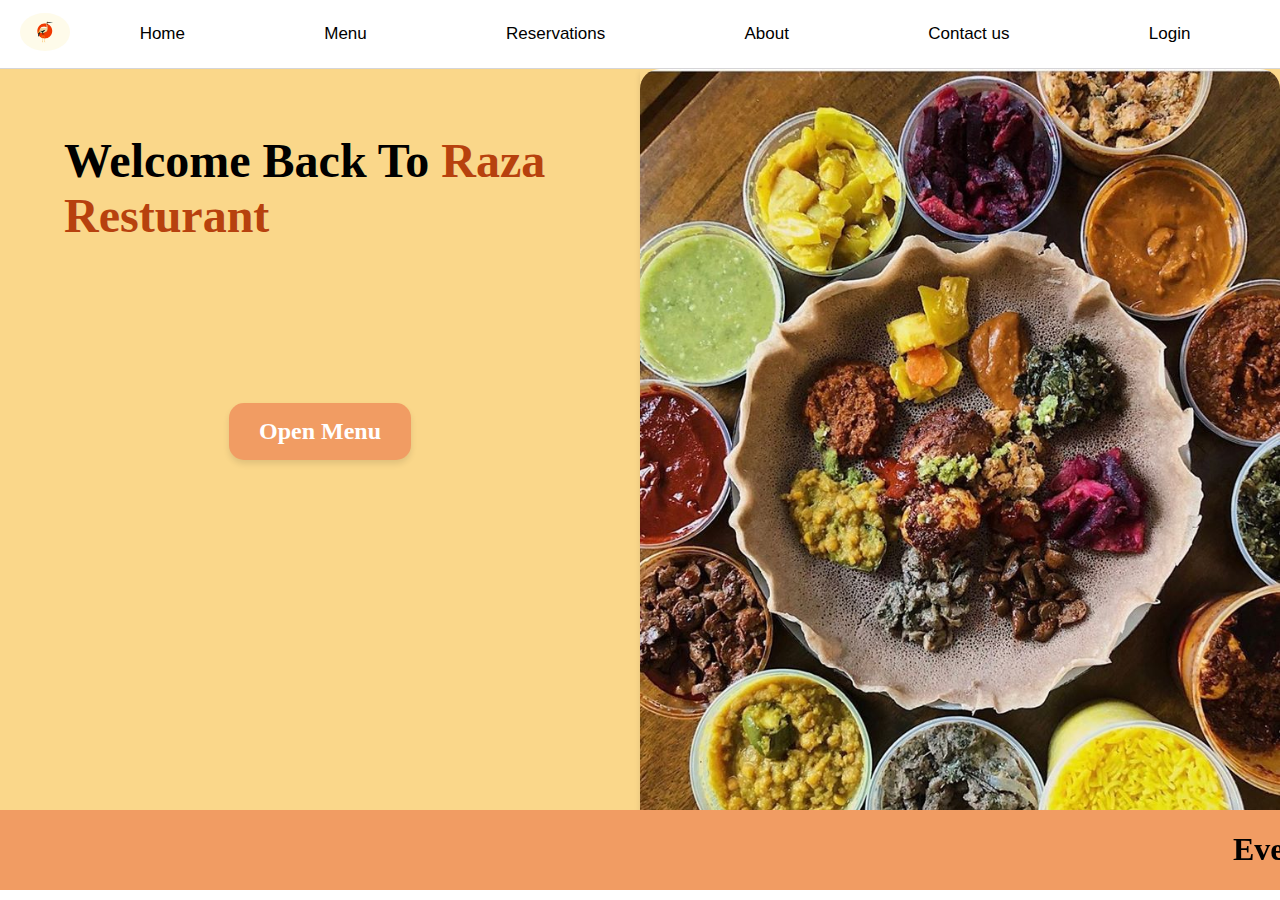
<file: index.html>
<!DOCTYPE html>
<html lang="en">
<head>
    <meta charset="UTF-8">
    <meta name="viewport" content="width=device-width, initial-scale=1.0">
    <title>Raza index page</title>
</head>
<frameset rows="*,10%" border="0px">
    <frame class="middle-frame" src="./homepage.html" name="main_page"/>
    <frame class="lower-frame" src="./footer.html" name="lower_page"/>
</frameset>
<noframes>
    <body>
        Please upgrade your browser. Your current version of your website does not support framesets!
    </body>
</noframes>
</html>
</file>
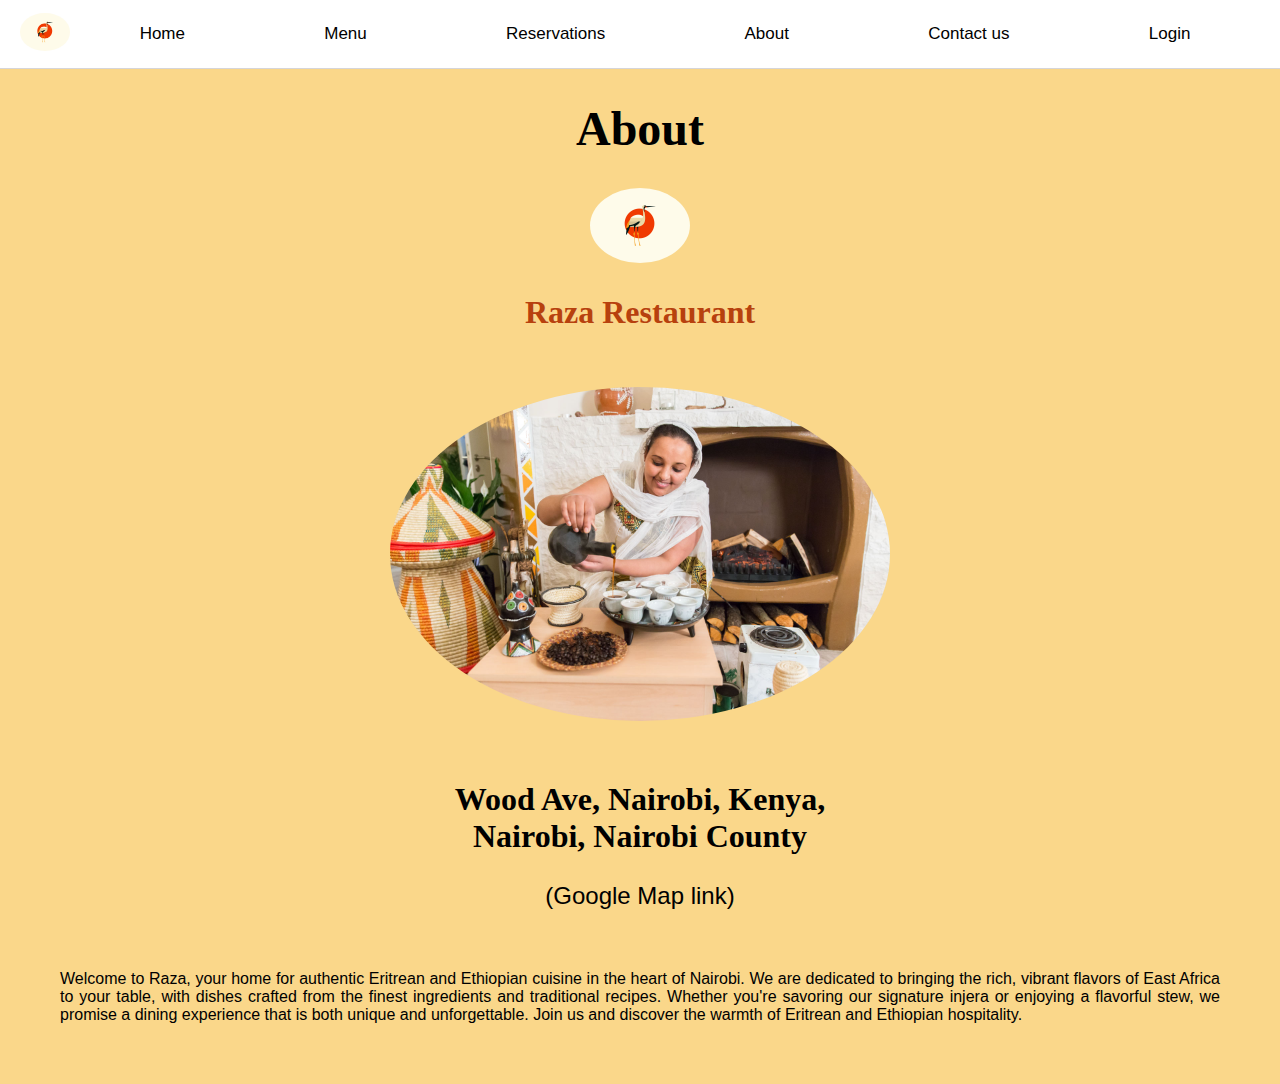
<file: about.html>
<!DOCTYPE html>
<html lang="en">
<head>
    <meta charset="UTF-8">
    <meta name="viewport" content="width=device-width, initial-scale=1.0">
    <title>Raza About Us Page</title>
    <link rel="stylesheet" href="./css files/styles.css">
</head>
<body bgcolor="#fad78a">
    <div class="topnav" id="myTopnav">
        <nav class="navigation">
        <button class="toggle-button" onclick="toggleNav()">
            <span class="bar"></span>
            <span class="bar"></span>
            <span class="bar"></span>
         </button>
        <div class="logo-container" >
            <img class="logo" src="./image files/logo.png" alt="Raza Restaurant Logo">
        </div> 
        <a class="active" href="homepage.html" target="main_page">Home</a>
        <a href="menu.html" target="main_page">Menu</a>
        <a href="reservation.html" target="main_page">Reservations</a>
        <a href="about.html" target="main_page">About</a>
        <a href="contact.html" target="main_page">Contact us</a>
        <a id="login-logout-link" href="login.html" target="main_page">Login</a>
    </nav>
    </div>
    <div class="about">
        <h1 style="text-align: center;">About</h1>
        <div align="center">
            <img src="./image files/logo.png" style="height: auto; max-width:100px; min-width:50px">
        </div>
        <h2 style="text-align: center; color:#b7410e;">Raza Restaurant</h2>
        <div class="pic-container">
            <img src="./image files/about cover.jpg" alt="Habesha person with coffee">
        </div>
        <h2 align="center">Wood Ave, Nairobi, Kenya,<br> Nairobi, Nairobi County</h2>
        <div align="center">
            <a href="https://www.google.com/maps/dir//raza+restaurant+locations/data=!4m6!4m5!1m1!4e2!1m2!1m1!1s0x182f10a380095749:0xca2cccfb751cb4ac?sa=X&ved=1t:3061&ictx=111"  style=" font-size:x-large; text-decoration:none; color:black;" target="_blank" >(Google Map link)</a>
       </div>
       <p align="center" style="text-align: justify; margin:60px;">Welcome to Raza, your home for authentic Eritrean and Ethiopian cuisine in the heart of Nairobi. We are dedicated to bringing the rich, vibrant flavors of East Africa to your table, with dishes crafted from the finest ingredients and traditional recipes. Whether you're savoring our signature injera or enjoying a flavorful stew, we promise a dining experience that is both unique and unforgettable. Join us and discover the warmth of Eritrean and Ethiopian hospitality.</p>
    </div>
    <script src="./javascript files/index.js"></script>
</body>
</html>
</file>
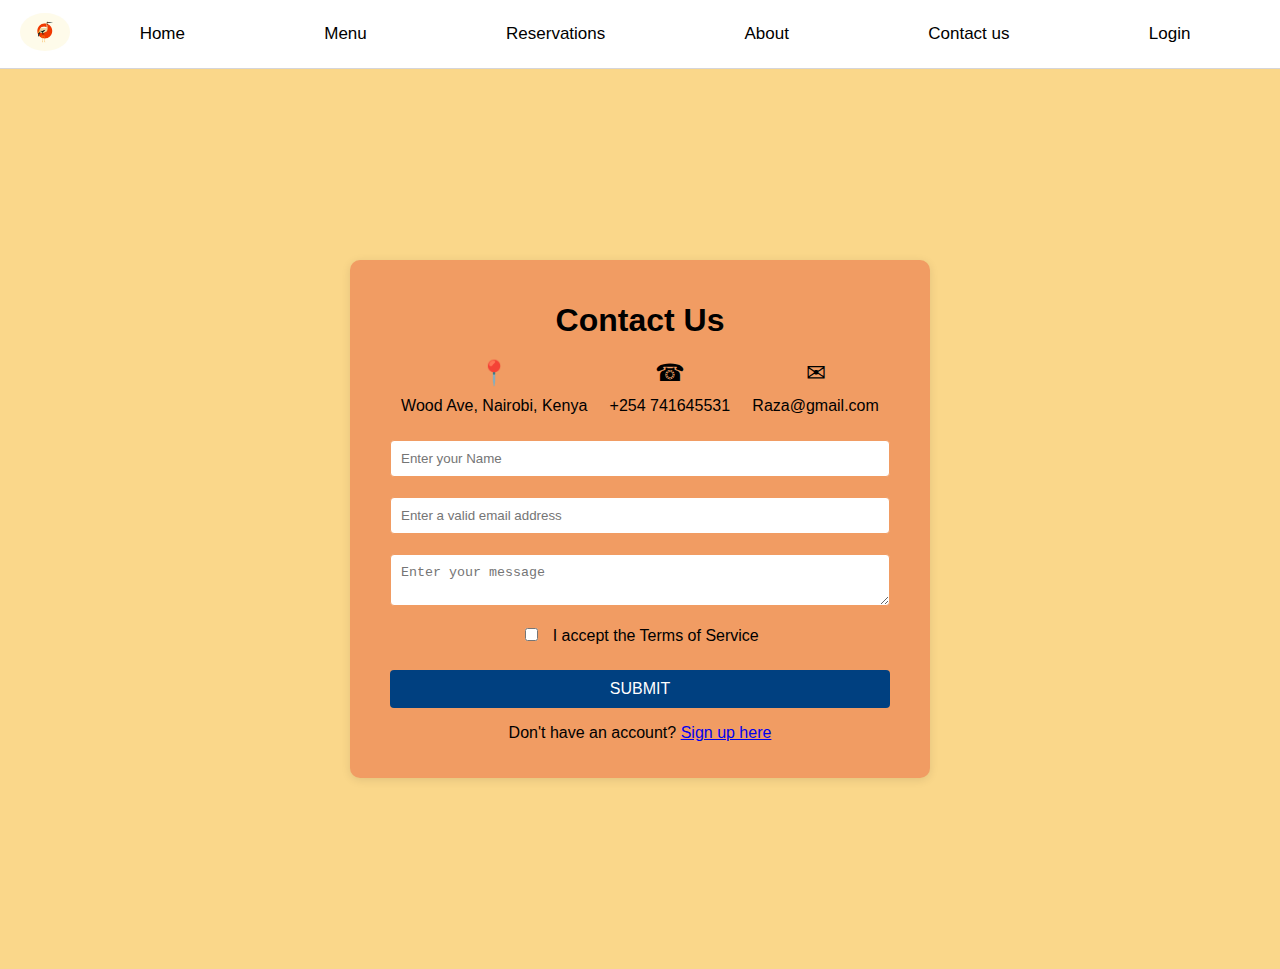
<file: contact.html>
<!DOCTYPE html>
<html lang="en">
<head>
    <meta charset="UTF-8">
    <meta name="viewport" content="width=device-width, initial-scale=1.0">
    <title>Contact Us</title>
    <link rel="stylesheet" href="./css files/styles.css">
    <script src="./javascript files/index.js" defer></script>
</head>
<body>
    <div class="topnav" id="myTopnav">
        <nav class="navigation">
            <button class="toggle-button" onclick="toggleNav()">
                <span class="bar"></span>
                <span class="bar"></span>
                <span class="bar"></span>
            </button>
            <div class="logo-container">
                <img class="logo" src="./image files/logo.png" alt="Raza Restaurant Logo">
            </div>
            <a href="homepage.html" target="main_page">Home</a>
            <a href="menu.html" target="main_page">Menu</a>
            <a href="reservation.html" target="main_page">Reservations</a>
            <a href="about.html" target="main_page">About</a>
            <a href="contact.html" target="main_page">Contact us</a>
            <a id="login-logout-link" href="login.html" target="main_page">Login</a>
        </nav>
    </div>
    <div class="contact_body">
        <div class="contact-container">
            <h1>Contact Us</h1>
            <div class="contact-info">
                <div class="info-box">
                    <div class="icon">&#128205;</div>
                    <p>Wood Ave, Nairobi, Kenya</p>
                </div>
                <div class="info-box">
                    <div class="icon">&#9742;</div>
                    <p>+254 741645531</p>
                </div>
                <div class="info-box">
                    <div class="icon">&#9993;</div>
                    <p>Raza@gmail.com</p>
                </div>
            </div>
            <form id="contactForm" action="./php files/contact.php" method="POST">
                <div class="form-group">
                    <input type="text" id="name" name="name" placeholder="Enter your Name" required>
                </div>
                <div class="form-group">
                    <input type="email" id="email" name="email" placeholder="Enter a valid email address" required>
                </div>
                <div class="form-group">
                    <textarea id="message" name="message" placeholder="Enter your message" required></textarea>
                </div>
                <div class="form-group">
                    <input type="checkbox" id="terms" name="terms" required>
                    <label for="terms"><a href="#">I accept the Terms of Service</a></label>
                </div>
                <button type="submit">SUBMIT</button>
                <div id="formResponse"></div>
            </form>
            <p>Don't have an account? <a href="signup.html" onclick="toggleAuthForms()">Sign up here</a></p>
        </div>
    </div>
</body>
</html>
</file>
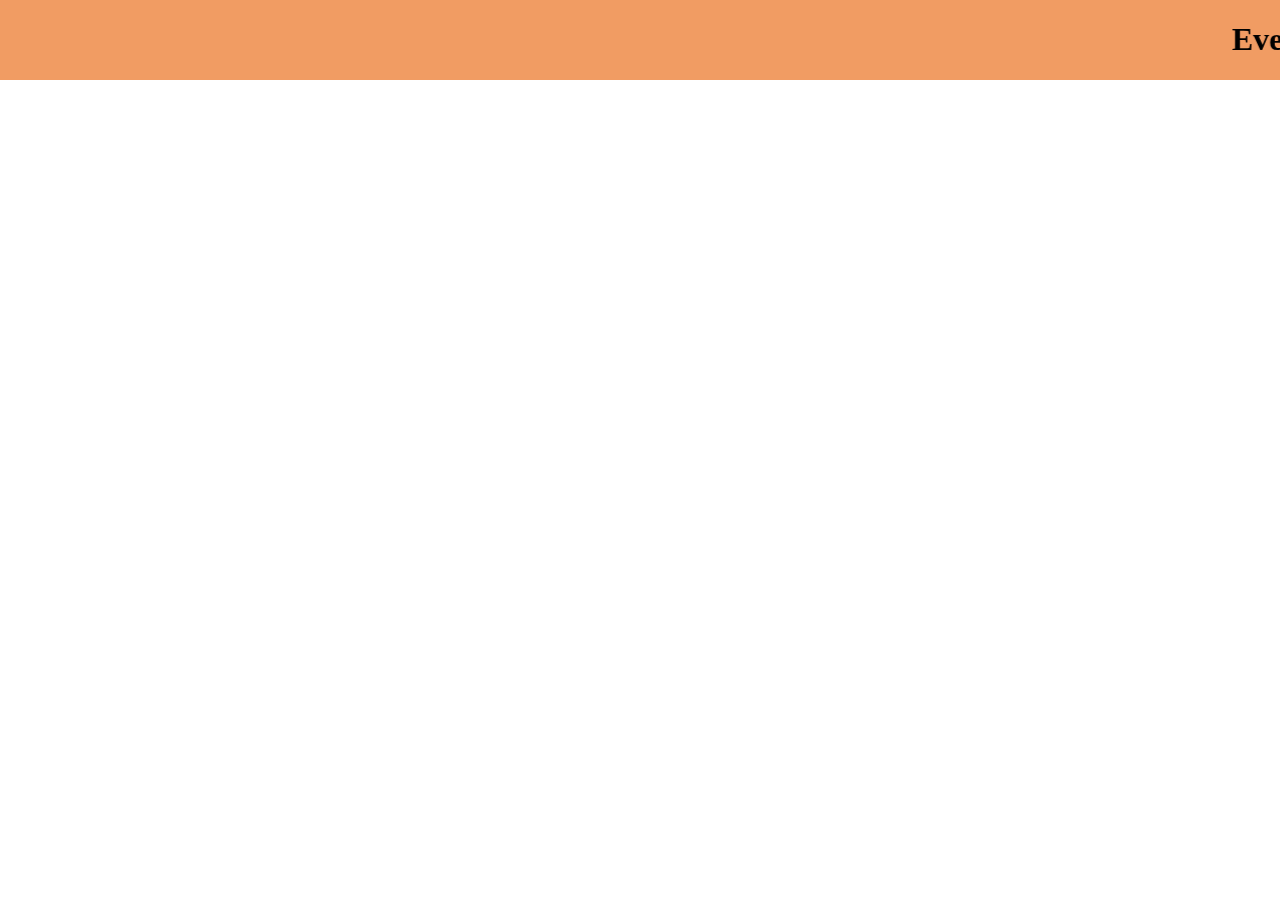
<file: footer.html>
<!DOCTYPE html>
<html lang="en">
<head>
    <meta charset="UTF-8">
    <meta name="viewport" content="width=device-width, initial-scale=1.0">
    <title>Footer</title>
    <link rel="stylesheet" href="./css files/styles.css">
</head>
<body>
    <div class="footer">
        <marquee><h1>Everyday From 8 AM To 10 PM, Come Say Hi!</h1></marquee>
    </div>
    <script src="./javascript files/index.js"></script>
</body>
</html>
</file>
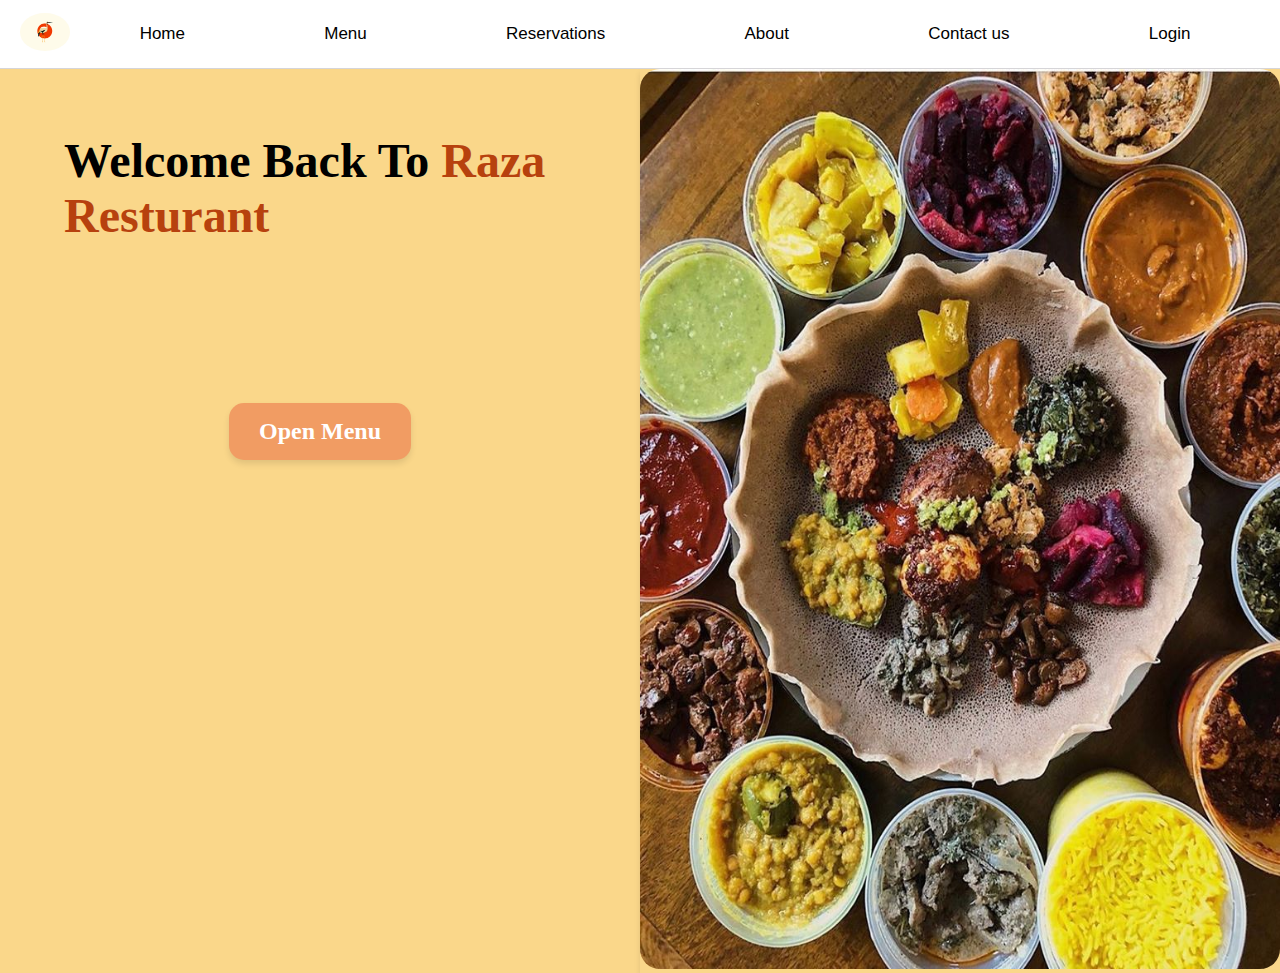
<file: homepage.html>
<!DOCTYPE html>
<html lang="en">
<head>
    <meta charset="UTF-8">
    <meta name="viewport" content="width=device-width, initial-scale=1.0">
    <title>Raza Home Page</title>
    <link rel="stylesheet" href="./css files/styles.css">
</head>
<body bgcolor="#fad78a">
    <div class="topnav" id="myTopnav">
        <nav class="navigation">
        <button class="toggle-button" onclick="toggleNav()">
            <span class="bar"></span>
            <span class="bar"></span>
            <span class="bar"></span>
         </button>
        <div class="logo-container" >
            <img class="logo" src="./image files/logo.png" alt="Raza Restaurant Logo">
        </div> 
        <a class="active" href="homepage.html" target="main_page">Home</a>
        <a href="menu.html" target="main_page">Menu</a>
        <a href="reservation.html" target="main_page">Reservations</a>
        <a href="about.html" target="main_page">About</a>
        <a href="contact.html" target="main_page">Contact us</a>
        <a id="login-logout-link" href="login.html" target="main_page">Login</a>
    </nav>
    </div>
    <div class="middle-section">
        <div class="middle-left">
            <h1>Welcome Back To <span style="color:#b7410e;">Raza Resturant</span></h1>
            <div class="button-container">
                <a href="./menu.html" class="menu-button">Open Menu</a>
              </div>
              
        </div>
        <div class="middle-right">
            <img src="./image files/top view injera.jpg" alt="habesha food" height="600px" width="100%" style="border-radius: 20px;">
        </div>
    </div>
    <script src="./javascript files/index.js"></script>
</body>
</html>
</file>
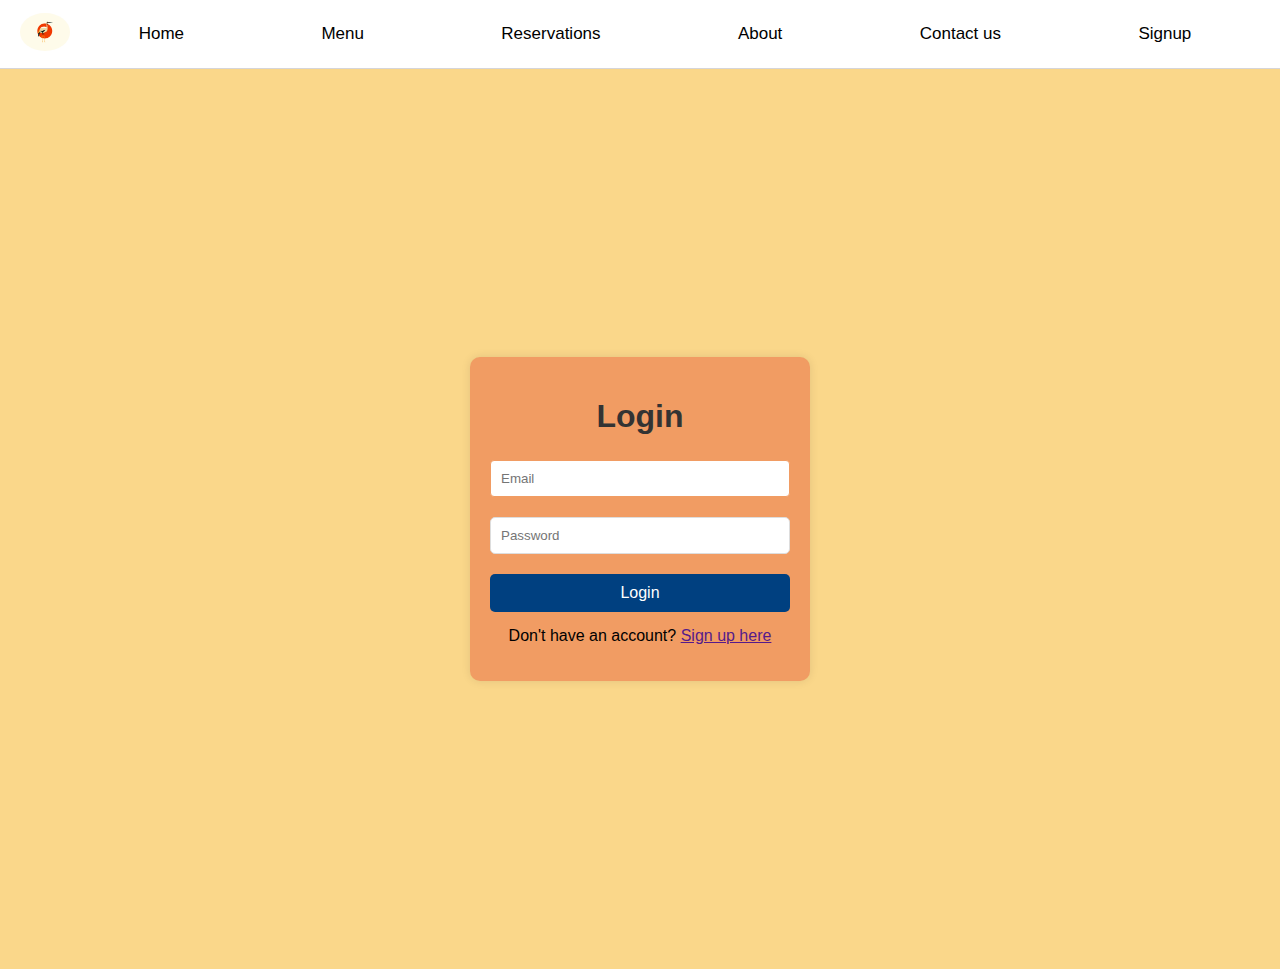
<file: login.html>
<!DOCTYPE html>
<html lang="en">
<head>
    <meta charset="UTF-8">
    <meta name="viewport" content="width=device-width, initial-scale=1.0">
    <title>Login</title>
    <link rel="stylesheet" href="./css files/styles.css">
</head>
<body>
    <div class="topnav" id="myTopnav">
        <nav class="navigation">
            <button class="toggle-button" onclick="toggleNav()">
                <span class="bar"></span>
                <span class="bar"></span>
                <span class="bar"></span>
            </button>
            <div class="logo-container">
                <img class="logo" src="./image files/logo.png" alt="Raza Restaurant Logo">
            </div>
            <a class="active" href="homepage.html" target="main_page">Home</a>
            <a href="menu.html" target="main_page">Menu</a>
            <a href="reservation.html" target="main_page">Reservations</a>
            <a href="about.html" target="main_page">About</a>
            <a href="contact.html" target="main_page">Contact us</a>
            <a id="login-logout-link" href="signup.html" target="main_page">Signup</a>
        </nav>
    </div>
<div class="login-body">
    <div class="login-container">
        <h1>Login</h1>
        <form id="loginForm" action="./php files/login_process.php" method="POST">
            <input type="email" name="email" placeholder="Email" required>
            <input type="password" name="password" placeholder="Password" required>
            <button type="submit">Login</button>
        </form>
        <p>Don't have an account? <a href="signup.html" onclick="toggleAuthForms()">Sign up here</a></p>
    </div>
</div>
</body>
</html>
</file>
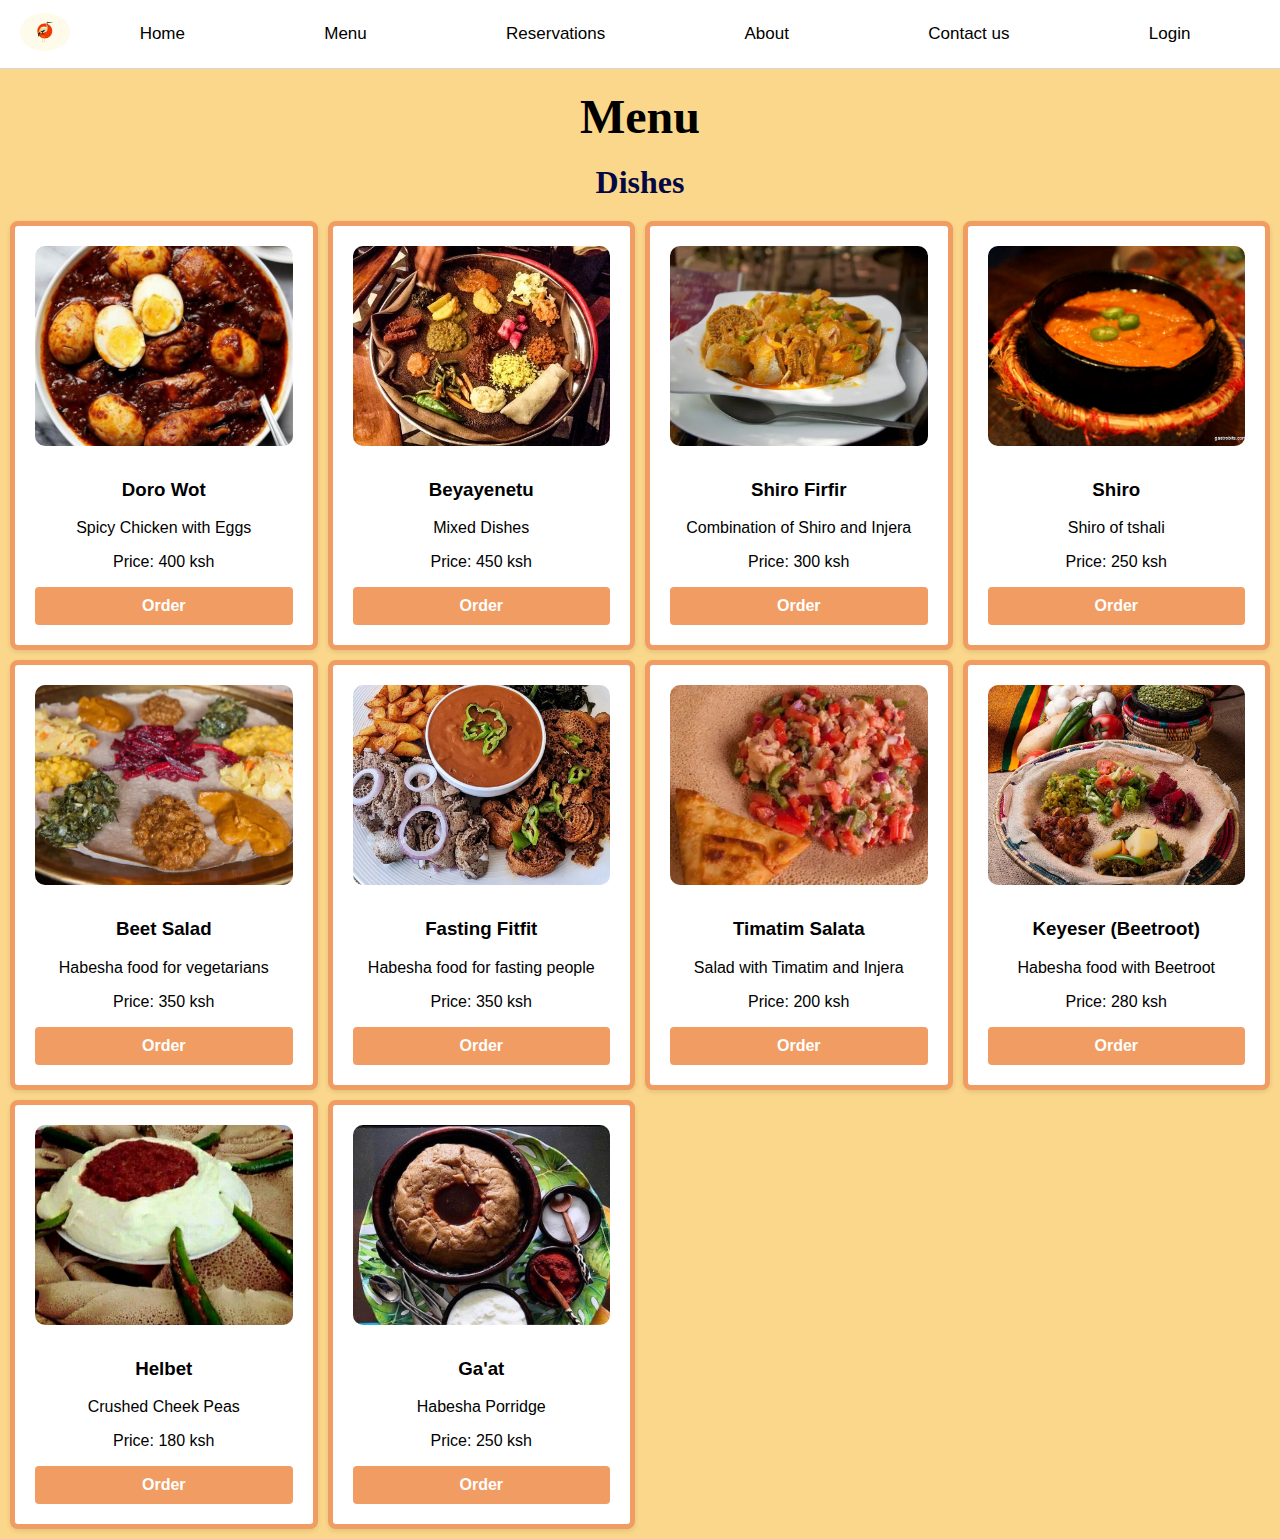
<file: menu.html>
<!DOCTYPE html>
<html lang="en">
<head>
    <meta charset="UTF-8">
    <meta name="viewport" content="width=device-width, initial-scale=1.0">
    <title>Raza Menu Page</title>
    <link rel="stylesheet" href="./css files/styles.css">
    <script src="./javascript files/index.js" defer></script>
</head>
<body class="menu">
    <div class="topnav" id="myTopnav">
        <nav class="navigation">
            <button class="toggle-button" onclick="toggleNav()">
                <span class="bar"></span>
                <span class="bar"></span>
                <span class="bar"></span>
            </button>
            <div class="logo-container">
                <img class="logo" src="./image files/logo.png" alt="Raza Restaurant Logo">
            </div>
            <a class="active" href="homepage.html" target="main_page">Home</a>
            <a href="menu.html" target="main_page">Menu</a>
            <a href="reservation.html" target="main_page">Reservations</a>
            <a href="about.html" target="main_page">About</a>
            <a href="contact.html" target="main_page">Contact us</a>
            <a id="login-logout-link" href="login.html" target="main_page">Login</a>
        </nav>
    </div>
    <h1>Menu</h1>
    <h2>Dishes</h2>
    <main class="main-content">
        <div class="menu-item">
            <img src="./image files/Doro wat.jpeg" alt="Doro Wat" class="menu-image">
            <h3>Doro Wot</h3>
            <p>Spicy Chicken with Eggs</p>
            <p>Price: 400 ksh</p>
            <button class="order-button" type="button">Order</button>
        </div>
        <div class="menu-item">
            <img src="./image files/Beyayenetu.jpg" alt="Beyayenetu" class="menu-image">
            <h3>Beyayenetu</h3>
            <p>Mixed Dishes</p>
            <p>Price: 450 ksh</p>
            <button class="order-button" type="button">Order</button>
        </div>
        <div class="menu-item">
            <img src="./image files/Shiro Firfir.webp" alt="Shiro Firfir" class="menu-image">
            <h3>Shiro Firfir</h3>
            <p>Combination of Shiro and Injera</p>
            <p>Price: 300 ksh</p>
            <button class="order-button" type="button">Order</button>
        </div>
        <div class="menu-item">
            <img src="./image files/Shiro.jpeg" alt="Shiro" class="menu-image">
            <h3>Shiro</h3>
            <p>Shiro of tshali</p>
            <p>Price: 250 ksh</p>
            <button class="order-button" type="button">Order</button>
        </div>
        <div class="menu-item">
            <img src="./image files/Beet Salad.webp" alt="Beet Salad" class="menu-image">
            <h3>Beet Salad</h3>
            <p>Habesha food for vegetarians</p>
            <p>Price: 350 ksh</p>
            <button class="order-button" type="button">Order</button>
        </div>
        <div class="menu-item">
            <img src="./image files/Fasting Fitfit.webp" alt="Fasting Fitfit food" class="menu-image">
            <h3>Fasting Fitfit</h3>
            <p>Habesha food for fasting people</p>
            <p>Price: 350 ksh</p>
            <button class="order-button" type="button">Order</button>
        </div>
        <div class="menu-item">
            <img src="./image files/Timatim Salata.webp" alt="Timatim Salata" class="menu-image">
            <h3>Timatim Salata</h3>
            <p>Salad with Timatim and Injera</p>
            <p>Price: 200 ksh</p>
            <button class="order-button" type="button">Order</button>
        </div>
        <div class="menu-item">
            <img src="./image files/Keyeser (Beetroot).webp" alt="Keyeser (Beetroot)" class="menu-image">
            <h3>Keyeser (Beetroot)</h3>
            <p>Habesha food with Beetroot</p>
            <p>Price: 280 ksh</p>
            <button class="order-button" type="button">Order</button>
        </div>
        <div class="menu-item">
            <img src="./image files/hlbet.jpg" alt="Helbet" class="menu-image">
            <h3>Helbet</h3>
            <p>Crushed Cheek Peas</p>
            <p>Price: 180 ksh</p>
            <button class="order-button" type="button">Order</button>
        </div>
        <div class="menu-item">
            <img src="./image files/Ga'at.jpg" alt="Porridge" class="menu-image">
            <h3>Ga'at</h3>
            <p>Habesha Porridge</p>
            <p>Price: 250 ksh</p>
            <button class="order-button" type="button">Order</button>
        </div>
        <!-- Add other menu items similarly -->
    </main>

    <!-- Hidden form for order submission -->
    <form id="orderForm" action="./php files/order.php" method="POST" style="display: none;">
        <input type="hidden" id="orderItemName" name="menu_item">
        <input type="hidden" id="orderItemPrice" name="item_price">
    </form>
</body>
</html>
</file>
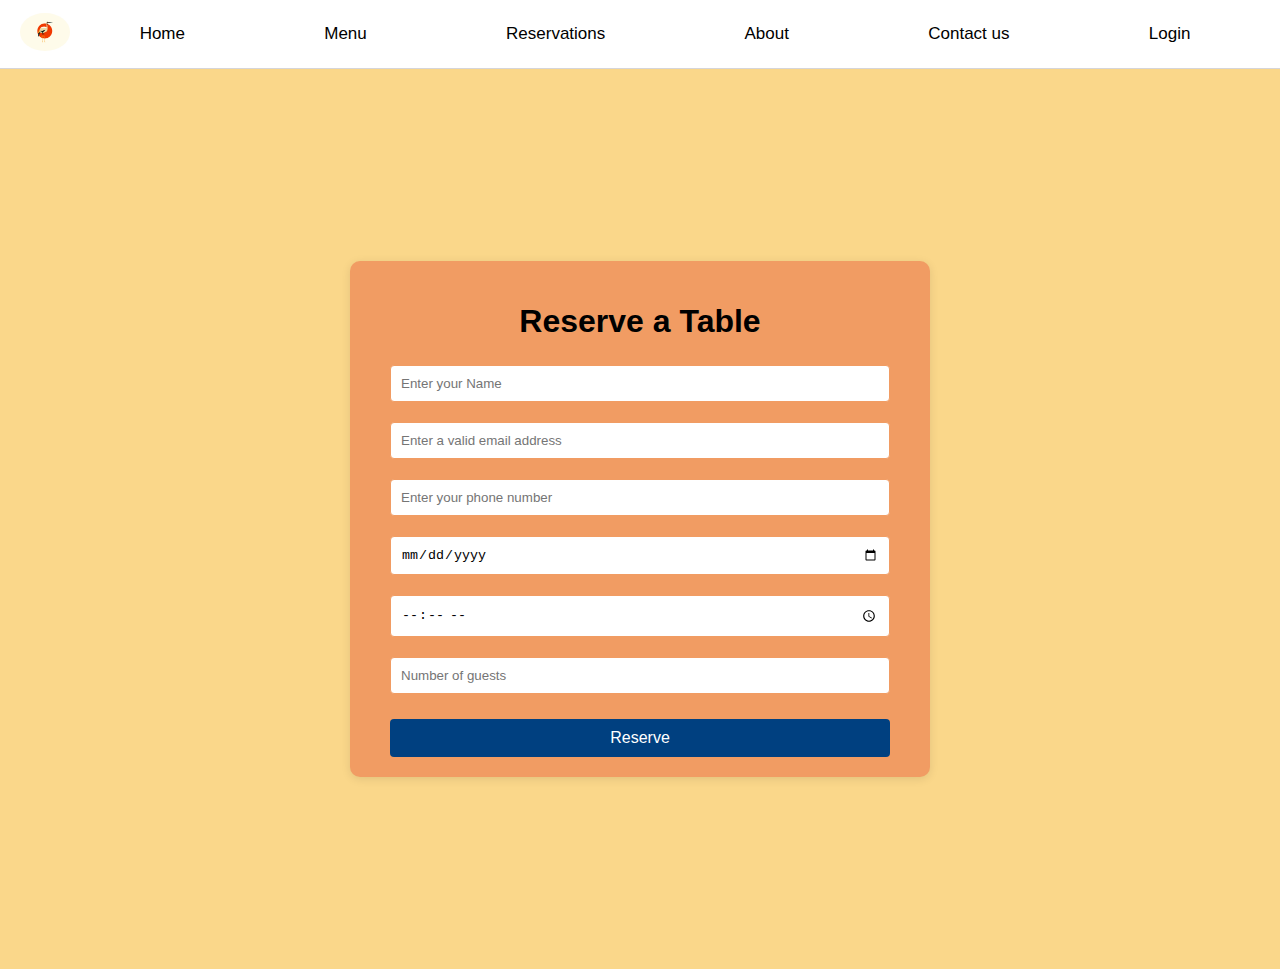
<file: reservation.html>
<!DOCTYPE html>
<html lang="en">
<head>
    <meta charset="UTF-8">
    <meta name="viewport" content="width=device-width, initial-scale=1.0">
    <title>Reservation</title>
    <link rel="stylesheet" href="./css files/styles.css">
</head>
<body class="reservation_body">
    <div class="topnav" id="myTopnav">
        <nav class="navigation">
            <button class="toggle-button" onclick="toggleNav()">
                <span class="bar"></span>
                <span class="bar"></span>
                <span class="bar"></span>
            </button>
            <div class="logo-container">
                <img class="logo" src="./image files/logo.png" alt="Raza Restaurant Logo">
            </div>
            <a href="homepage.html">Home</a>
            <a href="menu.html">Menu</a>
            <a href="reservation.html">Reservations</a>
            <a href="about.html">About</a>
            <a href="contact.html">Contact us</a>
            <a id="login-logout-link" href="login.html" target="main_page">Login</a>
        </nav>
    </div>
    
    <div class="reservation-form-body">
        <div class="reservation-container">
            <h1>Reserve a Table</h1>
            <form id="reservationForm" action="./php files/reservation.php" method="post">
                <div class="form-group">
                    <input type="text" id="name" name="name" placeholder="Enter your Name" required>
                </div>
                <div class="form-group">
                    <input type="email" id="email" name="email" placeholder="Enter a valid email address" required>
                </div>
                <div class="form-group">
                    <input type="text" id="phone" name="phone" placeholder="Enter your phone number" required>
                </div>
                <div class="form-group">
                    <input type="date" id="date" name="date" required>
                </div>
                <div class="form-group">
                    <input type="time" id="time" name="time" required>
                </div>
                <div class="form-group">
                    <input type="number" id="guests" name="guests" placeholder="Number of guests" required>
                </div>
                <button type="submit">Reserve</button>
            </form>
            <div id="formResponse"></div>
        </div>
    </div>
    <script src="./javascript files/index.js"></script>
</body>
</html>
</file>
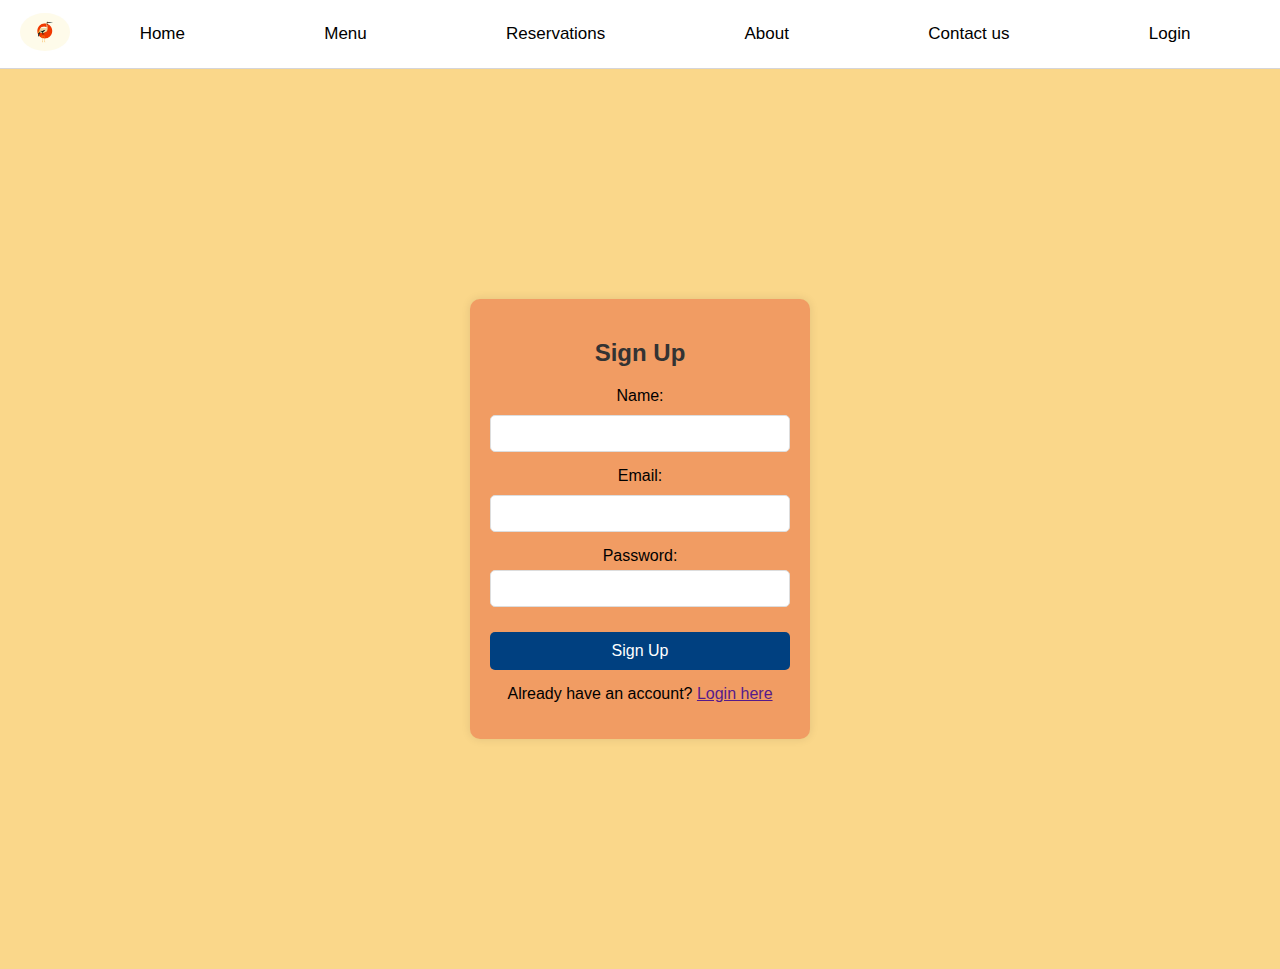
<file: signup.html>
<!DOCTYPE html>
<html lang="en">
<head>
    <meta charset="UTF-8">
    <meta name="viewport" content="width=device-width, initial-scale=1.0">
    <title>Sign Up</title>
    <link rel="stylesheet" href="./css files/styles.css">
</head>
<body>
    <div class="topnav" id="myTopnav">
        <nav class="navigation">
            <button class="toggle-button" onclick="toggleNav()">
                <span class="bar"></span>
                <span class="bar"></span>
                <span class="bar"></span>
            </button>
            <div class="logo-container">
                <img class="logo" src="./image files/logo.png" alt="Raza Restaurant Logo">
            </div>
            <a class="active" href="homepage.html" target="main_page">Home</a>
            <a href="menu.html" target="main_page">Menu</a>
            <a href="reservation.html" target="main_page">Reservations</a>
            <a href="about.html" target="main_page">About</a>
            <a href="contact.html" target="main_page">Contact us</a>
            <a id="login-logout-link" href="login.html" target="main_page">Login</a>
        </nav>
    </div>
<div class="signup-body">
    <div class="signup-container">
        <h2>Sign Up</h2>
        <form action="./php files/signup_process.php" method="POST">
            <div class="form-group">
                <label for="name">Name:</label>
                <input type="text" id="name" name="name" required>
            </div>
            <div class="form-group">
                <label for="email">Email:</label>
                <input type="email" id="email" name="email" required>
            </div>
            <div class="form-group">
                <label for="password">Password:</label>
                <input type="password" id="password" name="password" required>
            </div>
            <button type="submit">Sign Up</button>
        </form>
        <p>Already have an account? <a href="login.html">Login here</a></p>
    </div>
</div>
</body>
</html>
</file>
<file: css files/styles.css>
/* nav*/
body {
  margin: 0;
  font-family: Arial, Helvetica, sans-serif;
  max-width: 100%;
  overflow-x: hidden; /* Prevent horizontal scrolling */
}

/* Styling for the navigation bar */
.navigation{
  z-index: 1000; /* Ensure a high z-index to keep it above other elements */
  border-bottom: 1px solid rgba(152, 150, 157, 0.4);
  justify-content: space-between;
  align-items: center;
  width: 100%;
  padding: 10px 20px;
  display: flex;
  flex-wrap: wrap; /* Allow the content to wrap */
  position: sticky;
  top: 0; /* Stick to the top of the viewport */
  background-color: #ffffff; /* Adjust as per your design */
  overflow-x: hidden; /* Prevent overflow issues within the nav */
  box-sizing: border-box; /* Include padding and border in the element’s total width and height */
}

.topnav a {
  color: black;
  text-align: center;
  padding: 14px 16px;
  text-decoration: none;
  font-size: 17px;
  transition: background-color 0.3s;
  white-space: nowrap; /* Prevent text from breaking into multiple lines */
  flex-grow: 1; /* Allow items to grow and fill available space */
}

.topnav a:hover {
  background-color: #ddd;
  color: black;
}

.logo {
  border-radius: 50%;
  width: 50px; /* Adjust size as needed */
  height: auto;
  cursor: pointer;
}



.main-content {
  padding: 20px;
  box-sizing: border-box; /* Include padding and border in element's total width and height */
}

.middle-frame {
  width: 100%;
  border: none;
}

/* New styles for the toggle button */
.toggle-button {
  background: none;
  border: none;
  padding: 10px;
  display: none; /* Hide on larger screens */
  cursor: pointer;
}

.toggle-button .bar {
  display: block;
  width: 25px;
  height: 3px;
  margin: 5px auto;
  background: #333; 
  transition: all 0.3s ease;
}

@media screen and (max-width: 670px) {
  .topnav {
    position: relative; /* Ensure dropdown menu is positioned relative */
  }
  .topnav a {
    display: none; /* Hide navigation links */
  }
  .toggle-button {
    display: block; /* Show the toggle button */
    position: absolute;
    right: 10px; /* Adjust position as needed */
    top: 10px; /* Adjust position as needed */
  }
  .topnav.responsive .navigation {
    display: block;
    position: fixed;
    top: 0;
    left: 0;
    width: 100%;
    background-color: #ffffff; /* Adjust as per your design */
    z-index: 100; /* Ensure the menu is above other content */
  }
  .topnav.responsive a {
    float: none;
    display: block;
    text-align: left;

      
  }
}

 /*home page*/

.middle-section{
    display:flex;
    width:100%;
    height: auto;
    max-height:100% ;   
}
.middle-left{
    float:left;
    background-color: #fad78a;
    width:100%;
    height: auto; 
}
.middle-left h1{
    justify-content: center;
    padding: 10%;
    font-family: "Playfair Display", serif;
    font-weight: 900;
    font-size: 3rem;
    margin: 0;
    word-spacing: normal;
    
}


.middle-right{
    float:right;
    width: 100%;
    height: auto;
    box-shadow: 0 4px 6px rgba(0, 0, 0, 0.1); /* Subtle shadow */
}
.middle-right img{
    max-width: 100%;
    height: 100vh;
}

.middle-frame{
    flex-basis: auto;
}
/* Center the container */
.button-container {
  display: flex;
  justify-content: center;
  align-items: center;
  margin-top: 15%;
}
 @media (max-width: 500px) {
  .middle-left h1{
    /* Adjust font size and possibly add some margin */
   font-size: 1.8rem;/* Adjust the font size as needed */
   display: inline-block;
  }
 }
 @media (max-width: 300px) {
  .middle-right img {
    max-width: 100%;
    height: 65vh;
  }
}

/*menu*/

/* Center the container */
.button-container {
  display: flex;
  justify-content: center;
  align-items: center;
  margin-top: 15%;
}

/* Style the button */
.menu-button {
  display: inline-block;
  padding: 15px 30px;
  font-size: 1.5em;
  font-weight: 900;
  font-family: "Playfair Display", serif;
  color: white;
  background-color: #f19c63; /* Change to desired color */
  text-decoration: none;
  border-radius: 15px; /* Rounded corners */
  transition: background-color 0.3s, transform 0.3s; /* Smooth transitions */
  box-shadow: 0 4px 6px rgba(0, 0, 0, 0.1); /* Subtle shadow */
}
@media (max-width: 600px) {
  .menu-button{
    font-size: smaller;
  }
}

.menu-button:hover {
  background-color: #004080; /* Darker color on hover */
  transform: translateY(-2px); /* Slight lift on hover */
}

.menu-button:active {
  transform: translateY(0); /* No lift on click */
}

.menu {
  background-color: #fad78a;
  margin: 0;
  padding: 0;
}

.menu h1 {
  text-align: center;
  font-family: "Playfair Display", serif;
  font-weight: 900;
  font-size: 3rem;
  margin: 20px 0;
}

.menu h2 {
  text-align: center;
  font-family: "Playfair Display", serif;
  font-weight: 900;
  font-size: 2rem;
  color: #040944;
  margin: 10px 0;
}

.main-content {
  display: grid;
  grid-template-columns: repeat(auto-fill, minmax(250px, 1fr));
  gap: 10px;
  padding: 10px;
  align-items: start;
}


.menu-item {
  padding: 20px;
  text-align: center;
  border: 5px solid #f19c63;
  border-radius: 8px;
  background-color: #fff;
  box-shadow: 0 2px 5px rgba(0,0,0,0.1);
}

.menu-item button.order-button {
  background-color: #f19c63;
  width: 100%;
  padding: 10px;
  border: none;
  color: white;
  font-size: 16px;
  font-weight: bold;
  border-radius: 4px;
  cursor: pointer;
}

.menu-item button.order-button:hover {
  background-color: #004080;
}

.menu-image {
  width: 100%;
  height: 200px;
  object-fit: cover;
  border-radius: 10px;
  margin-bottom: 10px;
}



/* footer */
 
.footer h1{
  font-family: cursive;
}
.footer marquee{
  background-color: #f19c63;
  position: fixed;
}

 /* reservation */
.reservation_body {
  font-family: Arial, sans-serif;
  background-color: #fad78a;
  margin: 0;
  padding: 0;
}

.reservation-form-body {
  display: flex;
  justify-content: center;
  align-items: center;
  height: 100vh;
  color: black;
}

.reservation-container {
  background-color: #f19c63;
  padding: 20px 40px;
  border-radius: 10px;
  box-shadow: 0 2px 10px rgba(0, 0, 0, 0.1);
  text-align: center;
  max-width: 500px;
  width: 100%;
}

.reservation-container h1 {
  margin-bottom: 20px;
  color: black;
}

form .form-group {
  margin-bottom: 15px;
}

form input[type="text"],
form input[type="email"],
form input[type="date"],
form input[type="time"],
form input[type="number"] {
  width: 100%;
  padding: 10px;
  border: 1px solid #f19c63;
  border-radius: 4px;
  box-sizing: border-box;
  margin-top: 5px;
}

button[type="submit"] {
  width: 100%;
  padding: 10px;
  background-color: #004080;
  border: none;
  color: white;
  font-size: 16px;
  border-radius: 4px;
  cursor: pointer;
  margin-top: 10px;
}

button[type="submit"]:hover {
  background-color: #040944;
}

/* Media Query for Mobile View */
@media screen and (max-width: 600px) {
  .reservation_body {
    flex-direction: column;
    align-items: center;
    padding: 20px;
  }

  .reservation-container {
    padding: 15px 20px;
    width: 90%;
    margin-bottom: 20px;
  }
}


   /* about us */
  .about img{
    border-radius: 50%;
    width: 100%;
    height: auto; 
  }
  .about h1{
    text-align: center;
    font-family: "Playfair Display", serif;
    font-weight: 900;
    font-size: 3rem;
  }

  .about h2{
    text-align: center;
    font-family: "Playfair Display", serif;
    font-weight: 900;
    font-size: 2rem;
  }
  .pic-container{
    max-width: 500px;
    height: auto;
    margin: auto;
    padding: 30px;
  }


   /* contact us */
   .contact_body {
    font-family: Arial, sans-serif;
    background-color: #fad78a;
    display: flex;
    justify-content: center;
    align-items: center;
    height: 100vh;
    margin: 0;
    color: black;
}
  
.contact-container {
    background-color: #f19c63;
    padding: 20px 40px;
    border-radius: 10px;
    box-shadow: 0 2px 10px rgba(0, 0, 0, 0.1);
    text-align: center;
    max-width: 500px;
    width: 100%;
}
  
.contact-container h1 {
    margin-bottom: 20px;
    color: black;
}
  
.contact-info {
    display: flex;
    justify-content: space-around;
    margin-bottom: 20px;
}
  
.info-box {
    text-align: center;
}
  
.info-box .icon {
    font-size: 24px;
    margin-bottom: 10px;
}
  
.info-box p {
    margin: 0;
    color: black;
}
  
form .form-group {
    margin-bottom: 15px;
}
  
form input[type="text"],
form input[type="email"],
form textarea {
    width: 100%;
    padding: 10px;
    border: 1px solid #f19c63;
    border-radius: 4px;
    box-sizing: border-box;
    margin-top: 5px;
}
  
form textarea {
    resize: vertical;
}
  
form input[type="checkbox"] {
    margin-right: 10px;
}
  
form label a {
    color: black;
    text-decoration: none;
}
  
form label a:hover {
    text-decoration: underline;
}
  
button[type="submit"] {
    width: 100%;
    padding: 10px;
    background-color: #004080;
    border: none;
    color: white;
    font-size: 16px;
    border-radius: 4px;
    cursor: pointer;
    margin-top: 10px;
}
  
button[type="submit"]:hover {
    background-color: #040944;
}


/* login*/
.login-body{
  font-family: Arial, sans-serif;
  background-color:#fad78a;
  display: flex;
  justify-content: center;
  align-items: center;
  height: 100vh;
  margin: 0;
}

.login-container {
  background-color:#f19c63;
  padding: 20px;
  border-radius: 10px;
  box-shadow: 0 0 10px rgba(0, 0, 0, 0.1);
  width: 300px;
  text-align: center;
}

.login-container h1 {
  margin-bottom: 20px;
  color: #333;
}

.login-container input {
  width: 100%;
  padding: 10px;
  margin: 10px 0;
  border: 1px solid #ddd;
  border-radius: 5px;
  box-sizing: border-box;
}

.login-container button {
  width: 100%;
  padding: 10px;
  background-color:#004080;
  border: none;
  border-radius: 5px;
  color: white;
  font-size: 16px;
  cursor: pointer;
}

.login-container button:hover {
  background-color:#040944;
}

.login-container p {
  margin-top: 15px;
  color: black;
}

.login-container p a {
  color: #551a8b;
}

/* signup */

.signup-body {
  font-family: Arial, sans-serif;
  background-color:#fad78a;
  display: flex;
  justify-content: center;
  align-items: center;
  height: 100vh;
  margin: 0;
}

.signup-container {
  background-color:#f19c63;
  padding: 20px;
  border-radius: 10px;
  box-shadow: 0 0 10px rgba(0, 0, 0, 0.1);
  width: 300px;
  text-align: center;
}

.signup-container h2 {
  margin-bottom: 20px;
  color: #333;
}

.signup-container .form-group {
  margin-bottom: 15px;
}

.signup-container .form-group label {
  display: block;
  margin-bottom: 5px;
  color: black;
}

.signup-container .form-group input {
  width: 100%;
  padding: 10px;
  border: 1px solid #ddd;
  border-radius: 5px;
  box-sizing: border-box;
}

.signup-container button {
  width: 100%;
  padding: 10px;
  background-color:#004080;
  border: none;
  border-radius: 5px;
  color: white;
  font-size: 16px;
  cursor: pointer;
}

.signup-container button:hover {
  background-color:#040944;
}

.signup-container p {
  margin-top: 15px;
  color: black;
}

.signup-container p a {
  color: #551a8b;
}

/* Order Status Page Styles */
.order-status-body {
  font-family: Arial, sans-serif;
  background-color:#fad78a;
  color: black;
  display: flex;
  justify-content: center;
  align-items: center;
  height: 100vh;
  margin: 0;
}

.order-message-container {
  background-color:#f19c63;
  padding: 20px;
  border-radius: 5px;
  box-shadow: 0 0 10px rgba(0, 0, 0, 0.1);
  text-align: center;
}

.order-message-header {
  color:#155724;
  font-size: 24px;
  margin-bottom: 10px;
}

.order-message-text {
  margin-bottom: 20px;
}

.order-message-link {
  color:#551a8b;
}


/* Reservation Status Page Styles */
.reservation-status-body {
  font-family: Arial, sans-serif;
  background-color:#fad78a;
  color:black;
  display: flex;
  justify-content: center;
  align-items: center;
  height: 100vh;
  margin: 0;
}

.reservation-message-container {
  background-color:#f19c63;
  
  padding: 20px;
  border-radius: 5px;
  box-shadow: 0 0 10px rgba(0, 0, 0, 0.1);
  text-align: center;
}

.reservation-message-header {
  color:#155724;
  font-size: 24px;
  margin-bottom: 10px;
}

.reservation-message-text {
  margin-bottom: 20px;
}

.reservation-message-link {
  color:#551a8b;
}
</file>
